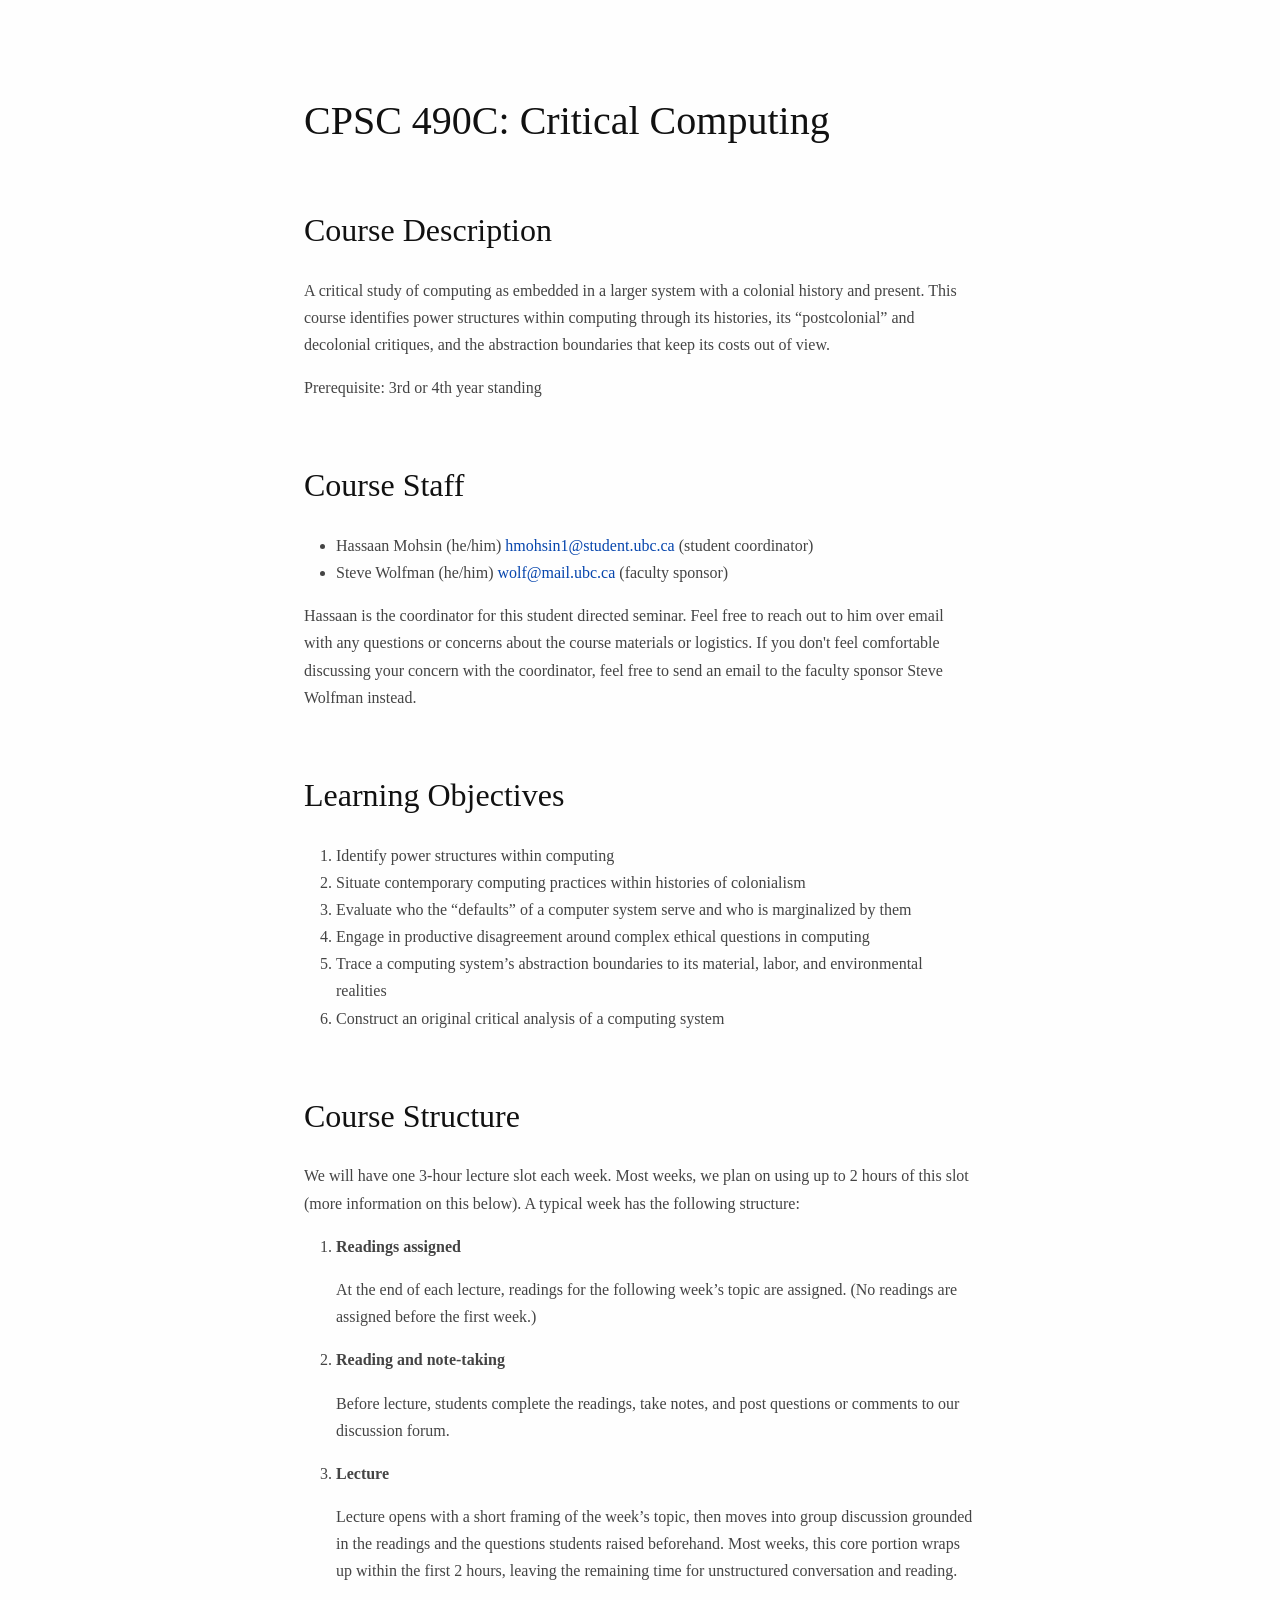
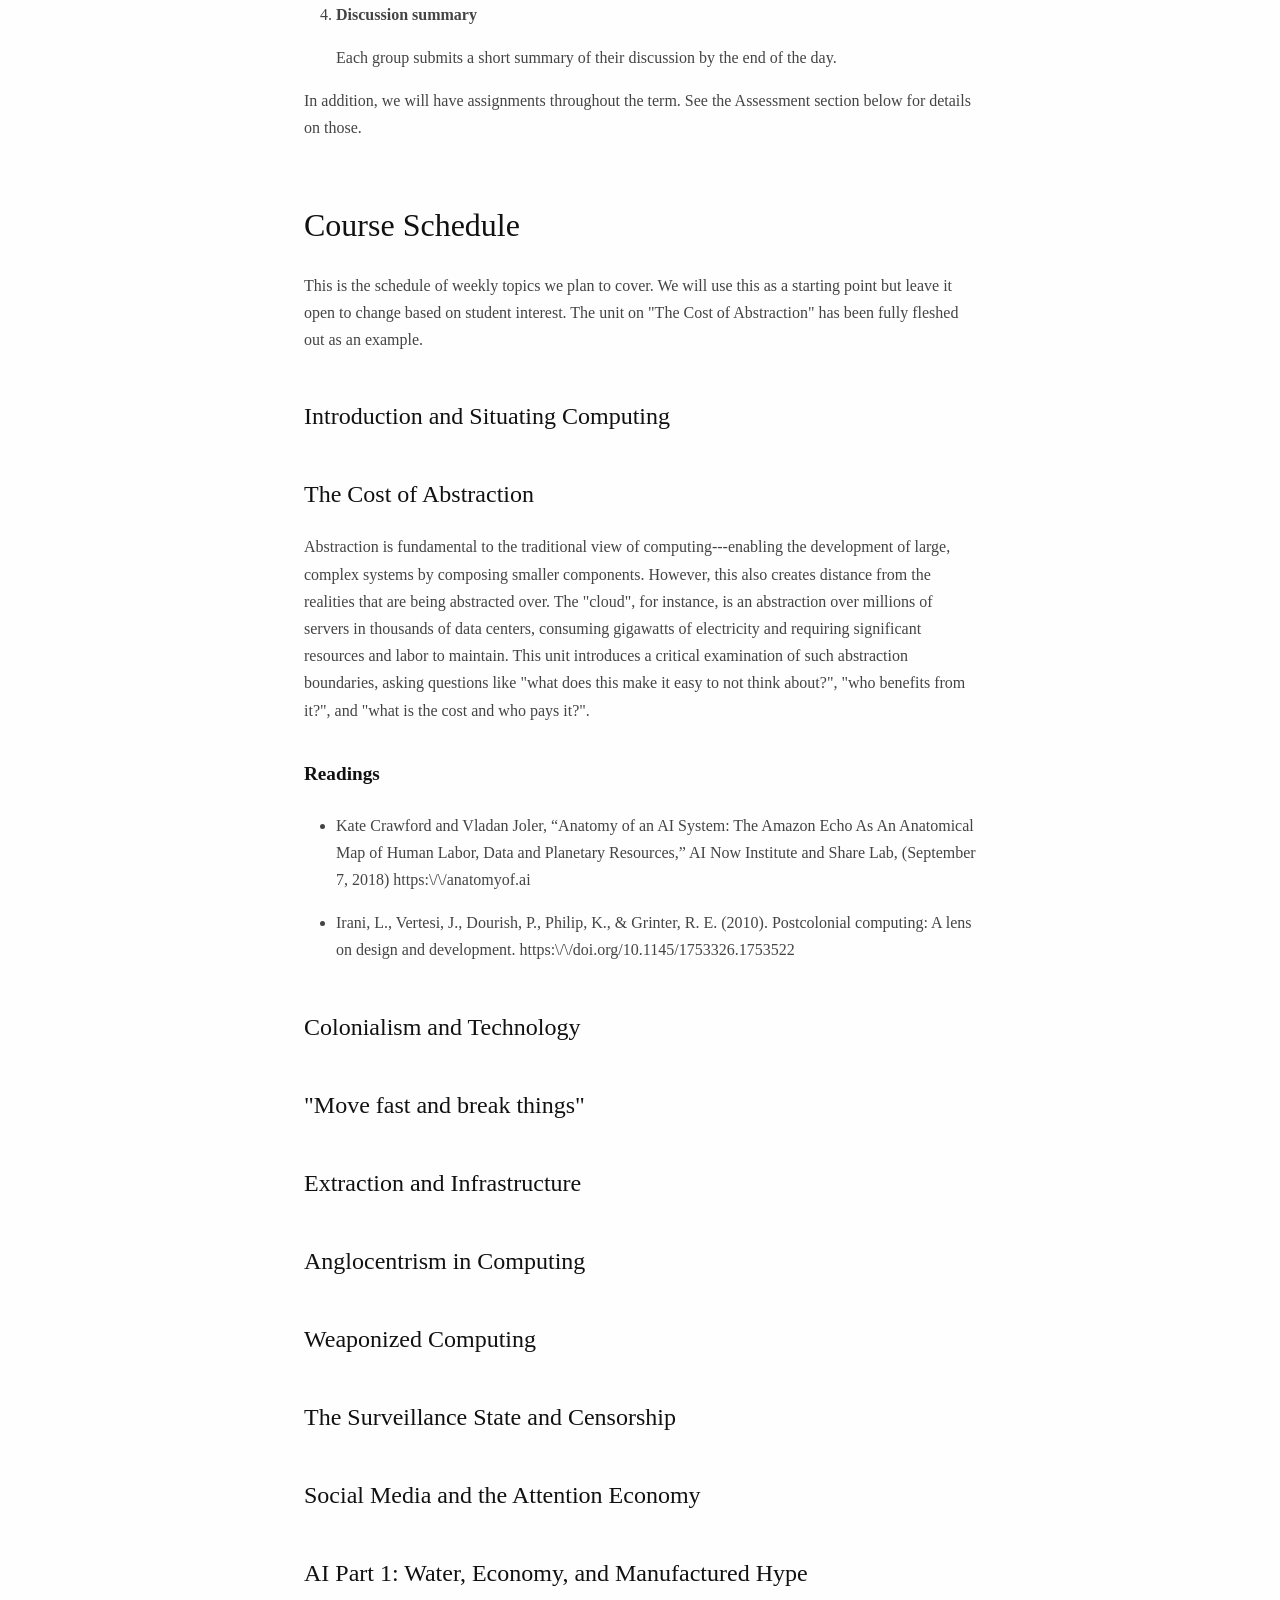
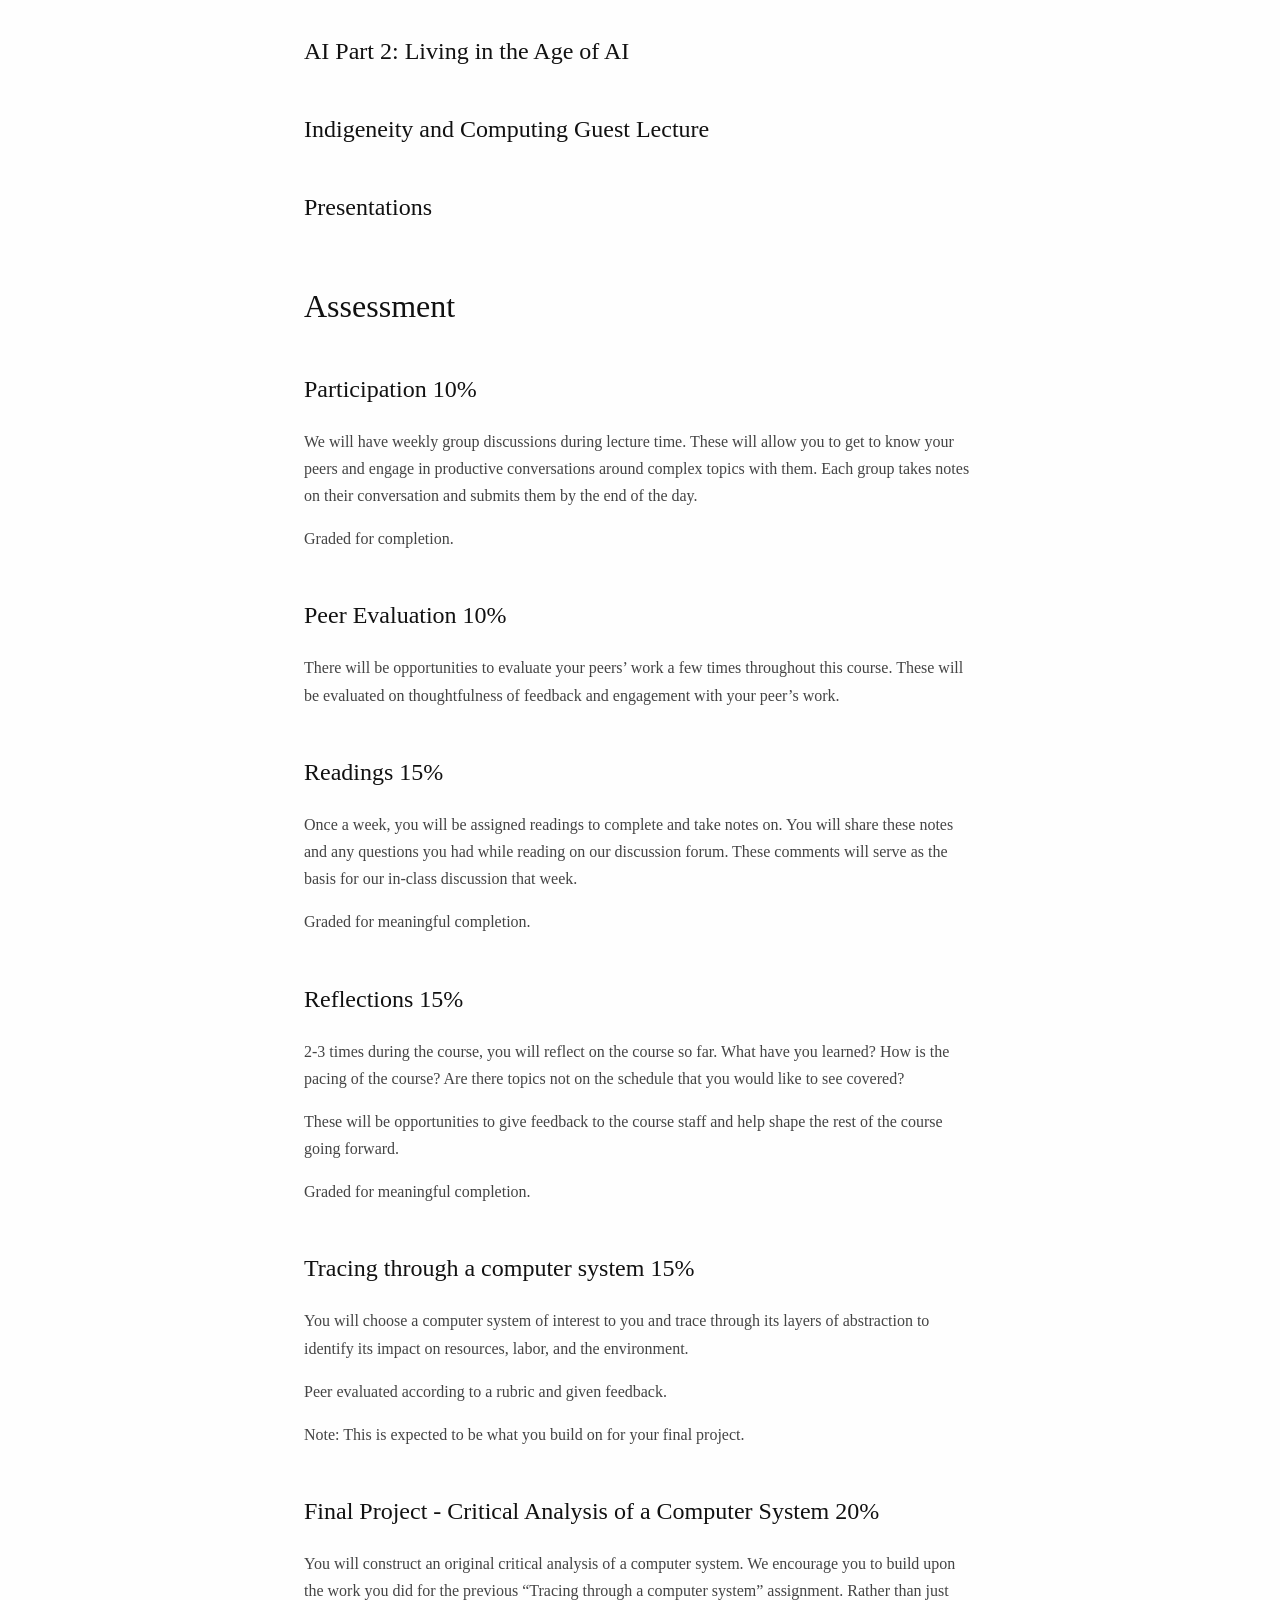
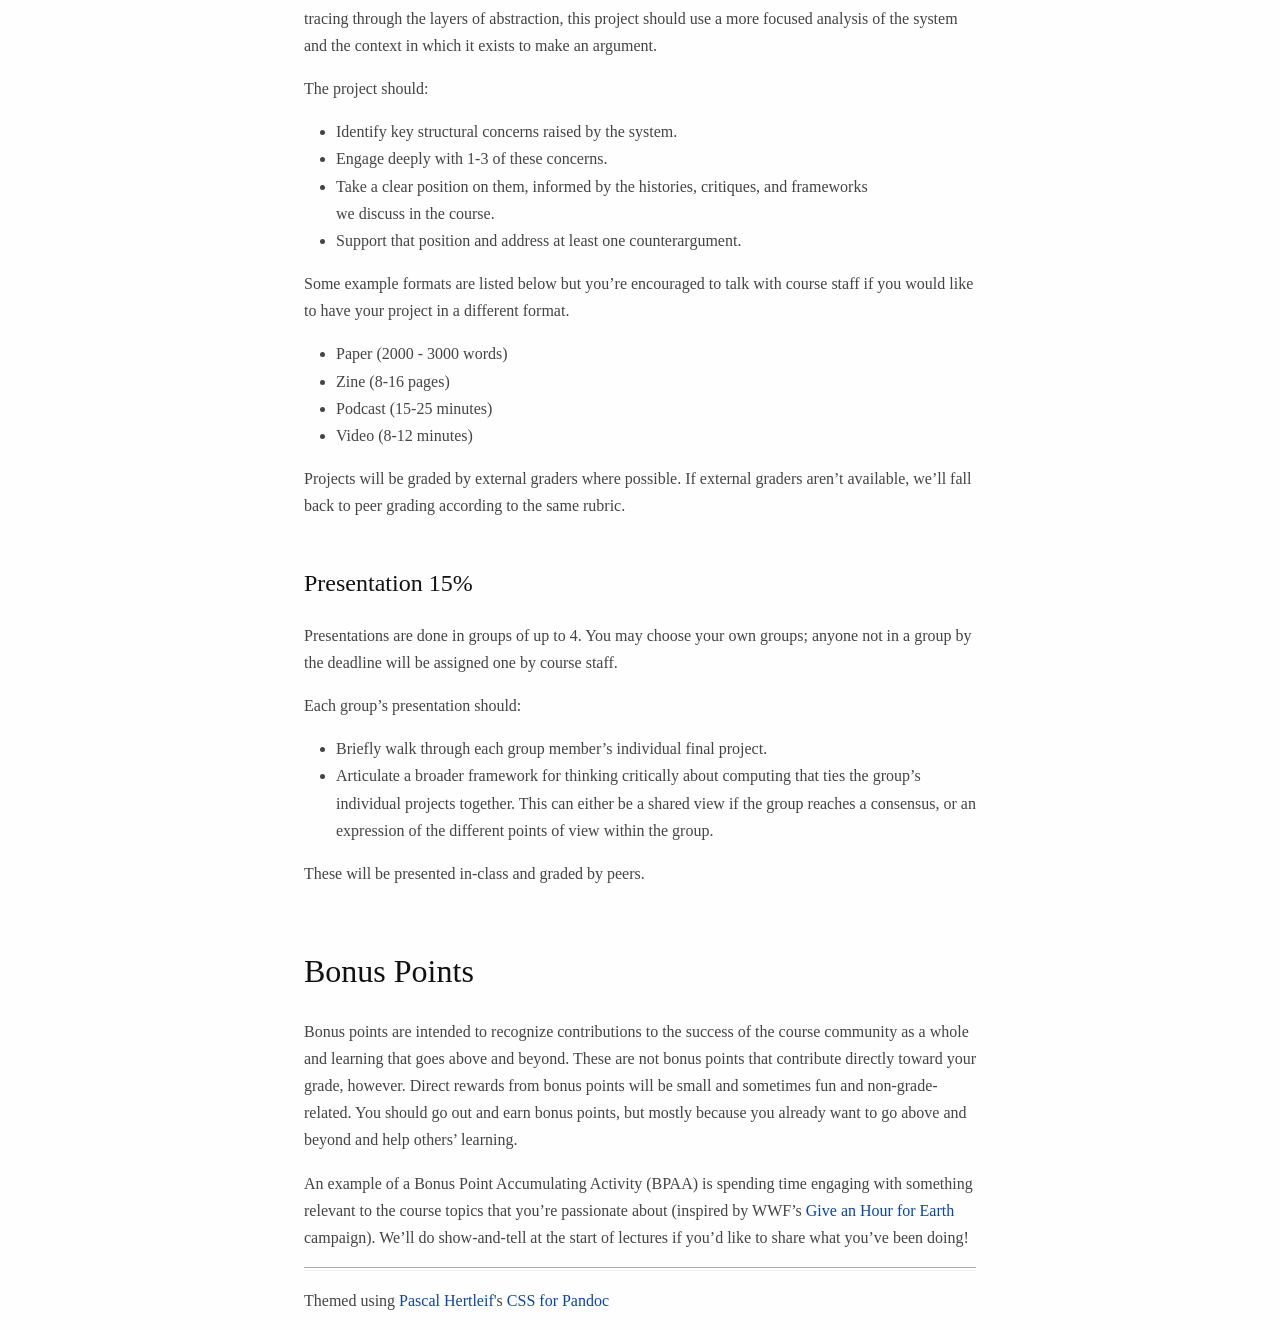
<file: docs/index.html>
<!doctype html>
<html lang="en">
  <head>
    <meta charset="UTF-8" />
    <meta name="viewport" content="width=device-width, initial-scale=1.0" />
    <link rel="stylesheet" href="style.css" />
    <title>Critical Computing</title>
  </head>
  <body>
    <h1 id="critical-computing">CPSC 490C: Critical Computing</h1>
    <h2 id="course-description">Course Description</h2>
    <p>
      A critical study of computing as embedded in a larger system with a
      colonial history and present. This course identifies power structures
      within computing through its histories, its “postcolonial” and decolonial
      critiques, and the abstraction boundaries that keep its costs out of view.
    </p>
    <p>Prerequisite: 3rd or 4th year standing</p>
    <h2 id="course-staff">Course Staff</h2>
    <p>
      <ul>
        <li>Hassaan Mohsin (he/him) <a href="mailto:hmohsin1@student.ubc.ca">hmohsin1@student.ubc.ca</a> (student coordinator)</li>
        <li>Steve Wolfman (he/him) <a href="mailto:wolf@mail.ubc.ca">wolf@mail.ubc.ca</a> (faculty sponsor)</li>
      </ul>

      Hassaan is the coordinator for this student directed seminar.
      Feel free to reach out to him over email with any questions or concerns about the course materials or logistics.

      If you don't feel comfortable discussing your concern with the coordinator,
      feel free to send an email to the faculty sponsor Steve Wolfman instead.
    </p>
    <h2 id="learning-objectives">Learning Objectives</h2>
    <ol type="1">
      <li>Identify power structures within computing</li>
      <li>
        Situate contemporary computing practices within histories of colonialism
      </li>
      <li>
        Evaluate who the “defaults” of a computer system serve and who is
        marginalized by them
      </li>
      <li>
        Engage in productive disagreement around complex ethical questions in
        computing
      </li>
      <li>
        Trace a computing system’s abstraction boundaries to its material,
        labor, and environmental realities
      </li>
      <li>Construct an original critical analysis of a computing system</li>
    </ol>
    <h2 id="course-structure">Course Structure</h2>
    <p>
      We will have one 3-hour lecture slot each week. Most weeks, we plan on
      using up to 2 hours of this slot (more information on this below). A
      typical week has the following structure:
    </p>
    <ol type="1">
      <li>
        <p><strong>Readings assigned</strong></p>
        <p>
          At the end of each lecture, readings for the following week’s topic
          are assigned. (No readings are assigned before the first week.)
        </p>
      </li>
      <li>
        <p><strong>Reading and note-taking</strong></p>
        <p>
          Before lecture, students complete the readings, take notes, and post
          questions or comments to our discussion forum.
        </p>
      </li>
      <li>
        <p><strong>Lecture</strong></p>
        <p>
          Lecture opens with a short framing of the week’s topic, then moves
          into group discussion grounded in the readings and the questions
          students raised beforehand. Most weeks, this core portion wraps up
          within the first 2 hours, leaving the remaining time for unstructured
          conversation and reading.
        </p>
      </li>
      <li>
        <p><strong>Discussion summary</strong></p>
        <p>
          Each group submits a short summary of their discussion by the end of
          the day.
        </p>
      </li>
    </ol>
    <p>
      In addition, we will have assignments throughout the term. See the
      Assessment section below for details on those.
    </p>
    <h2 id="schedule">Course Schedule</h2>

    <p>
  This is the schedule of weekly topics we plan to cover. We will use this as a
  starting point but leave it open to change based on student interest.

  The unit on "The Cost of Abstraction" has been fully fleshed out as an
  example.
    </p>

    <h3>Introduction and Situating Computing</h3>
 
    
    <h3>The Cost of Abstraction</h3>
    <p>
    Abstraction is fundamental to the traditional view of computing---enabling
    the development of large, complex systems by composing smaller components.
    However, this also creates distance from the realities that are being
    abstracted over. The "cloud", for instance, is an abstraction over millions
    of servers in thousands of data centers, consuming gigawatts of electricity
    and requiring significant resources and labor to maintain.

    This unit introduces a critical examination of such abstraction boundaries,
    asking questions like "what does this make it easy to not think about?",
    "who benefits from it?", and "what is the cost and who pays it?".
    </p>

    <h4>Readings</h4> 
    <ul>
      <li><p>
        Kate Crawford and Vladan Joler, “Anatomy of an AI System: The Amazon Echo
        As An Anatomical Map of Human Labor, Data and Planetary Resources,” AI Now
        Institute and Share Lab, (September 7, 2018) https:\/\/anatomyof.ai
      </p></li>
      <li><p>
        Irani, L., Vertesi, J., Dourish, P., Philip, K., & Grinter, R. E. (2010).
        Postcolonial computing: A lens on design and development.
        https:\/\/doi.org/10.1145/1753326.1753522
      </p></li>
    </ul>

    <h3>Colonialism and Technology</h3>
    <h3>"Move fast and break things"</h3>
    <h3>Extraction and Infrastructure</h3>
    <h3>Anglocentrism in Computing</h3>
    <h3>Weaponized Computing</h3>
    <h3>The Surveillance State and Censorship</h3>
    <h3>Social Media and the Attention Economy</h3>
    <h3>AI Part 1: Water, Economy, and Manufactured Hype</h3>
    <h3>AI Part 2: Living in the Age of AI</h3>
    <h3>Indigeneity and Computing Guest Lecture</h3>
    <h3>Presentations</h3>

    <h2 id="assessment">Assessment</h2>
    <h3 id="participation-10">Participation 10%</h3>
    <p>
      We will have weekly group discussions during lecture time. These will
      allow you to get to know your peers and engage in productive conversations
      around complex topics with them. Each group takes notes on their
      conversation and submits them by the end of the day.
    </p>
    <p>Graded for completion.</p>
    <h3 id="peer-evaluation-10">Peer Evaluation 10%</h3>
    <p>
      There will be opportunities to evaluate your peers’ work a few times
      throughout this course. These will be evaluated on thoughtfulness of
      feedback and engagement with your peer’s work.
    </p>
    <h3 id="readings-15">Readings 15%</h3>
    <p>
      Once a week, you will be assigned readings to complete and take notes on.
      You will share these notes and any questions you had while reading on our
      discussion forum. These comments will serve as the basis for our in-class
      discussion that week.
    </p>
    <p>Graded for meaningful completion.</p>
    <h3 id="reflections-15">Reflections 15%</h3>
    <p>
      2-3 times during the course, you will reflect on the course so far. What
      have you learned? How is the pacing of the course? Are there topics not on
      the schedule that you would like to see covered?
    </p>
    <p>
      These will be opportunities to give feedback to the course staff and help
      shape the rest of the course going forward.
    </p>
    <p>Graded for meaningful completion.</p>
    <h3 id="tracing-through-a-computer-system-15">
      Tracing through a computer system 15%
    </h3>
    <p>
      You will choose a computer system of interest to you and trace through its
      layers of abstraction to identify its impact on resources, labor, and the
      environment.
    </p>
    <p>Peer evaluated according to a rubric and given feedback.</p>
    <p>
      Note: This is expected to be what you build on for your final project.
    </p>
    <h3 id="final-project---critical-analysis-of-a-computer-system-20">
      Final Project - Critical Analysis of a Computer System 20%
    </h3>
    <p>
      You will construct an original critical analysis of a computer system. We
      encourage you to build upon the work you did for the previous “Tracing
      through a computer system” assignment. Rather than just tracing through
      the layers of abstraction, this project should use a more focused analysis
      of the system and the context in which it exists to make an argument.
    </p>
    <p>The project should:</p>
    <ul>
      <li>Identify key structural concerns raised by the system.</li>
      <li>Engage deeply with 1-3 of these concerns.</li>
      <li>
        Take a clear position on them, informed by the histories, critiques, and
        frameworks<br />
        we discuss in the course.
      </li>
      <li>Support that position and address at least one counterargument.</li>
    </ul>
    <p>
      Some example formats are listed below but you’re encouraged to talk with
      course staff if you would like to have your project in a different format.
    </p>
    <ul>
      <li>Paper (2000 - 3000 words)</li>
      <li>Zine (8-16 pages)</li>
      <li>Podcast (15-25 minutes)</li>
      <li>Video (8-12 minutes)</li>
    </ul>
    <p>
      Projects will be graded by external graders where possible. If external
      graders aren’t available, we’ll fall back to peer grading according to the
      same rubric.
    </p>
    <h3 id="presentation-15">Presentation 15%</h3>
    <!-- TODO: rubric -->
    <p>
      Presentations are done in groups of up to 4. You may choose your own
      groups; anyone not in a group by the deadline will be assigned one by
      course staff.
    </p>
    <p>Each group’s presentation should:</p>
    <ul>
      <li>
        Briefly walk through each group member’s individual final project.
      </li>
      <li>
        Articulate a broader framework for thinking critically about computing
        that ties the group’s individual projects together. This can either be a
        shared view if the group reaches a consensus, or an expression of the
        different points of view within the group.
      </li>
    </ul>
    <p>These will be presented in-class and graded by peers.</p>
    <h2 id="bonus-points">Bonus Points</h2>
    <p>
      Bonus points are intended to recognize contributions to the success of the
      course community as a whole and learning that goes above and beyond. These
      are not bonus points that contribute directly toward your grade, however.
      Direct rewards from bonus points will be small and sometimes fun and
      non-grade-related. You should go out and earn bonus points, but mostly
      because you already want to go above and beyond and help others’ learning.
    </p>
    <p>
      An example of a Bonus Point Accumulating Activity (BPAA) is spending time
      engaging with something relevant to the course topics that you’re
      passionate about (inspired by WWF’s
      <a
        href="https://www.worldwildlife.org/support/campaigns/gah/give-an-hour-for-earth/"
        >Give an Hour for Earth</a
      >
      campaign). We’ll do show-and-tell at the start of lectures if you’d like
      to share what you’ve been doing!
    </p>
    <hr>
    <footer>
      Themed using <a href="https://gist.github.com/killercup">Pascal Hertleif</a>'s <a href="https://gist.github.com/killercup/5917178">CSS for Pandoc</a>
    </footer>
  </body>
</html>
</file>
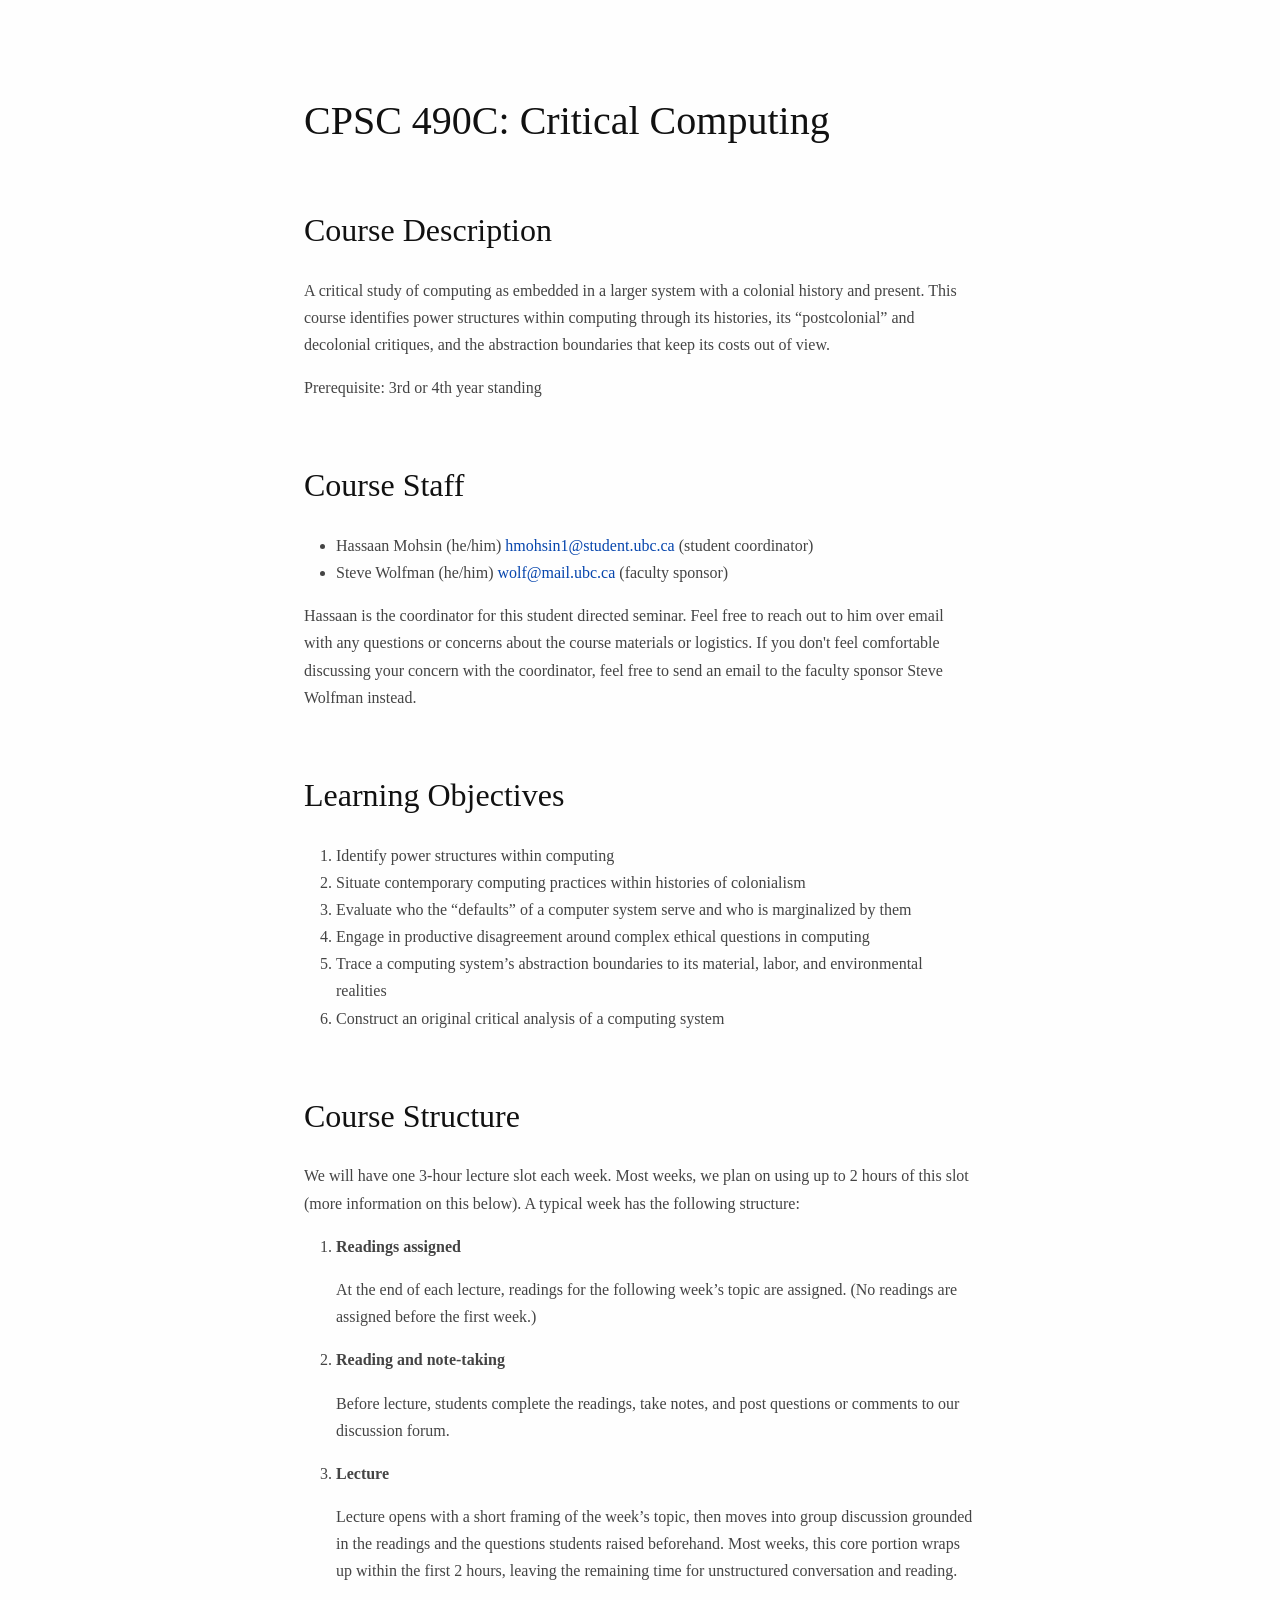
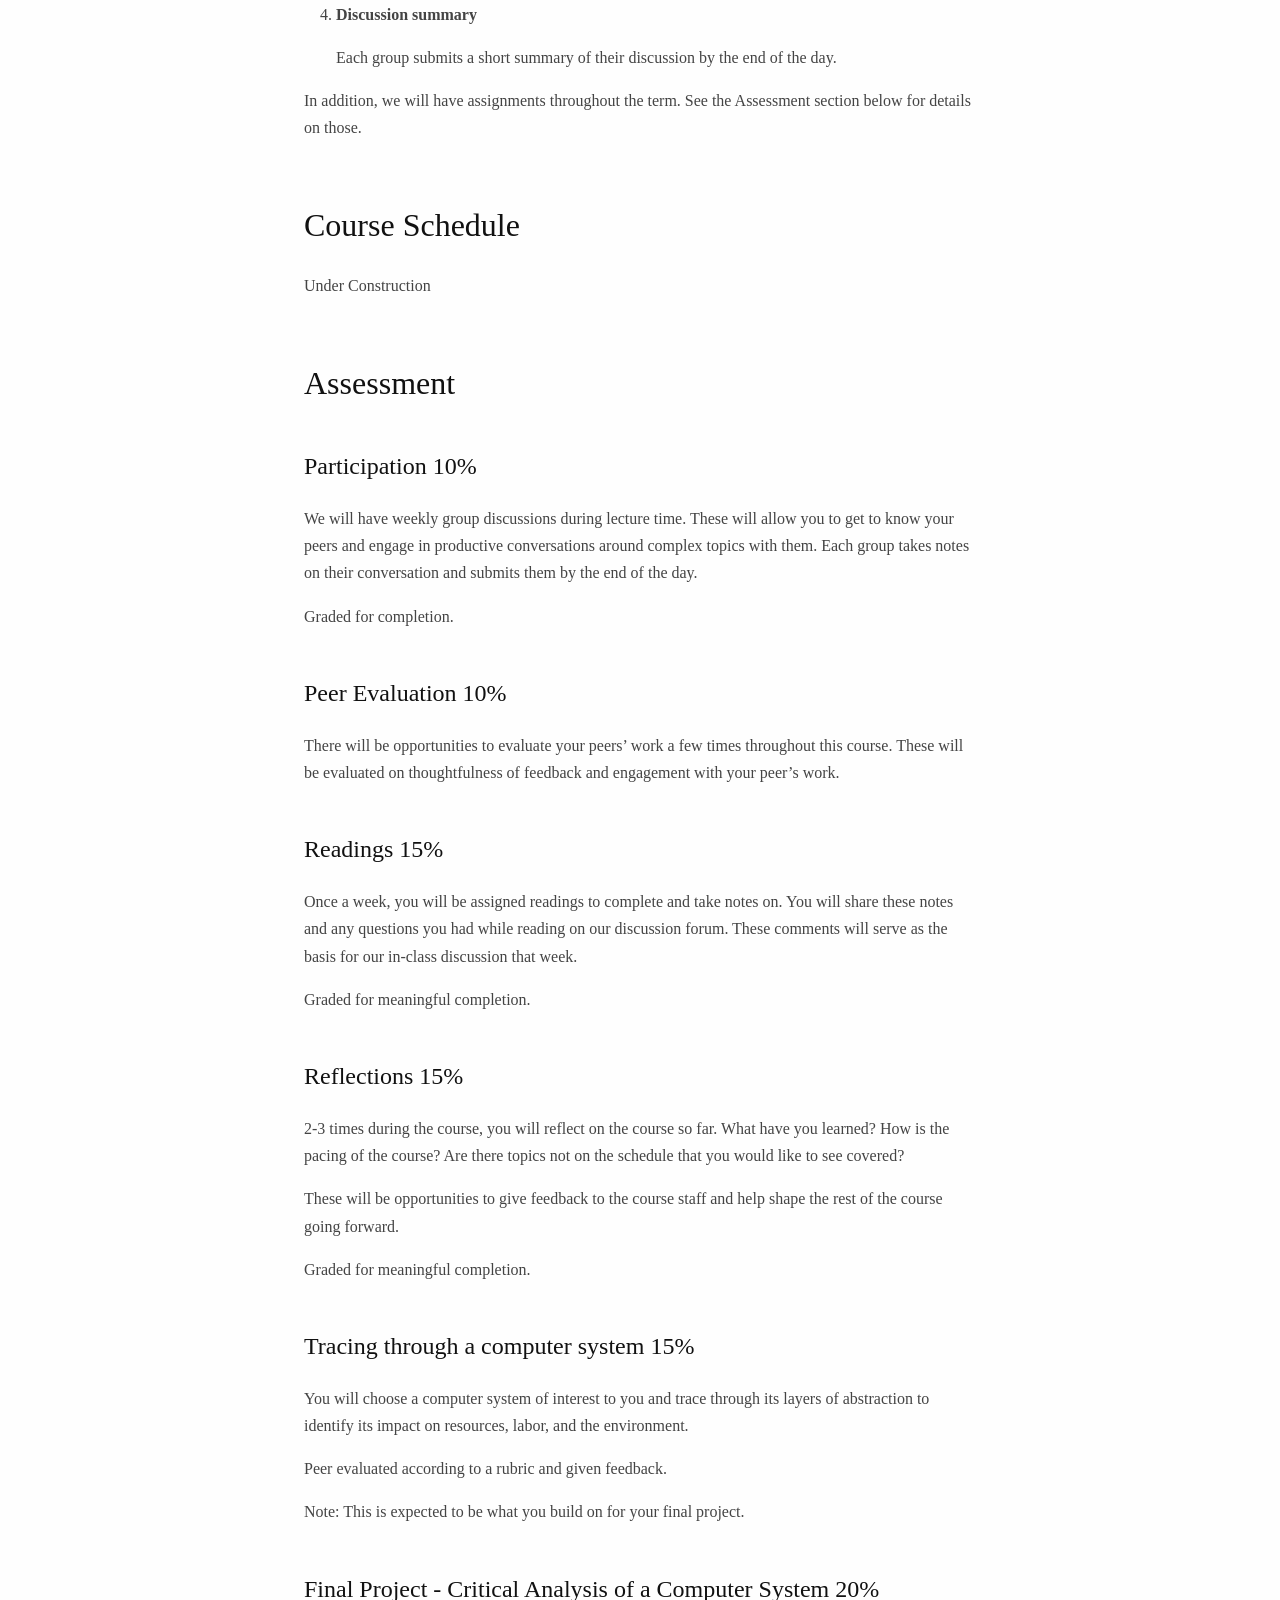
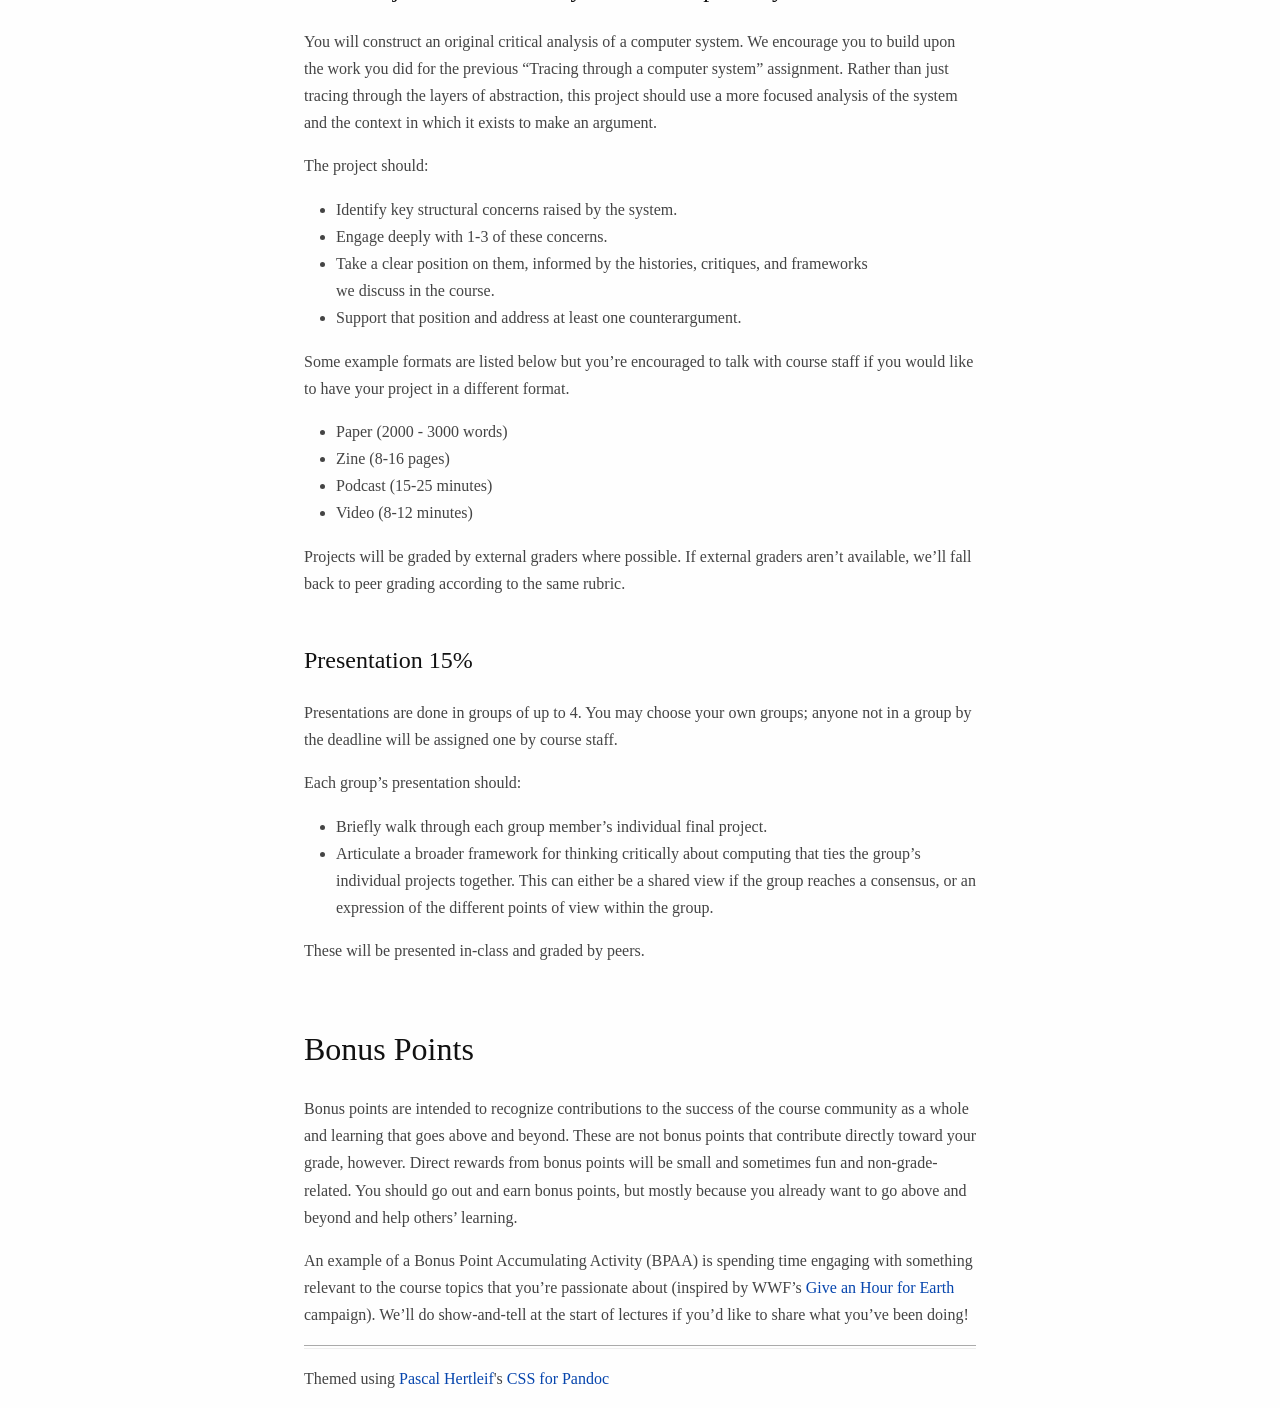
<file: public/index.html>
<!doctype html>
<html lang="en">
  <head>
    <meta charset="UTF-8" />
    <meta name="viewport" content="width=device-width, initial-scale=1.0" />
    <link rel="stylesheet" href="style.css" />
    <title>Critical Computing</title>
  </head>
  <body>
    <h1 id="critical-computing">CPSC 490C: Critical Computing</h1>
    <h2 id="course-description">Course Description</h2>
    <p>
      A critical study of computing as embedded in a larger system with a
      colonial history and present. This course identifies power structures
      within computing through its histories, its “postcolonial” and decolonial
      critiques, and the abstraction boundaries that keep its costs out of view.
    </p>
    <p>Prerequisite: 3rd or 4th year standing</p>
    <h2 id="course-staff">Course Staff</h2>
    <p>
      <ul>
        <li>Hassaan Mohsin (he/him) <a href="mailto:hmohsin1@student.ubc.ca">hmohsin1@student.ubc.ca</a> (student coordinator)</li>
        <li>Steve Wolfman (he/him) <a href="mailto:wolf@mail.ubc.ca">wolf@mail.ubc.ca</a> (faculty sponsor)</li>
      </ul>

      Hassaan is the coordinator for this student directed seminar.
      Feel free to reach out to him over email with any questions or concerns about the course materials or logistics.

      If you don't feel comfortable discussing your concern with the coordinator,
      feel free to send an email to the faculty sponsor Steve Wolfman instead.
    </p>
    <h2 id="learning-objectives">Learning Objectives</h2>
    <ol type="1">
      <li>Identify power structures within computing</li>
      <li>
        Situate contemporary computing practices within histories of colonialism
      </li>
      <li>
        Evaluate who the “defaults” of a computer system serve and who is
        marginalized by them
      </li>
      <li>
        Engage in productive disagreement around complex ethical questions in
        computing
      </li>
      <li>
        Trace a computing system’s abstraction boundaries to its material,
        labor, and environmental realities
      </li>
      <li>Construct an original critical analysis of a computing system</li>
    </ol>
    <h2 id="course-structure">Course Structure</h2>
    <p>
      We will have one 3-hour lecture slot each week. Most weeks, we plan on
      using up to 2 hours of this slot (more information on this below). A
      typical week has the following structure:
    </p>
    <ol type="1">
      <li>
        <p><strong>Readings assigned</strong></p>
        <p>
          At the end of each lecture, readings for the following week’s topic
          are assigned. (No readings are assigned before the first week.)
        </p>
      </li>
      <li>
        <p><strong>Reading and note-taking</strong></p>
        <p>
          Before lecture, students complete the readings, take notes, and post
          questions or comments to our discussion forum.
        </p>
      </li>
      <li>
        <p><strong>Lecture</strong></p>
        <p>
          Lecture opens with a short framing of the week’s topic, then moves
          into group discussion grounded in the readings and the questions
          students raised beforehand. Most weeks, this core portion wraps up
          within the first 2 hours, leaving the remaining time for unstructured
          conversation and reading.
        </p>
      </li>
      <li>
        <p><strong>Discussion summary</strong></p>
        <p>
          Each group submits a short summary of their discussion by the end of
          the day.
        </p>
      </li>
    </ol>
    <p>
      In addition, we will have assignments throughout the term. See the
      Assessment section below for details on those.
    </p>
    <h2 id="schedule">Course Schedule</h2>
    <p>Under Construction</p>
    <h2 id="assessment">Assessment</h2>
    <h3 id="participation-10">Participation 10%</h3>
    <p>
      We will have weekly group discussions during lecture time. These will
      allow you to get to know your peers and engage in productive conversations
      around complex topics with them. Each group takes notes on their
      conversation and submits them by the end of the day.
    </p>
    <p>Graded for completion.</p>
    <h3 id="peer-evaluation-10">Peer Evaluation 10%</h3>
    <p>
      There will be opportunities to evaluate your peers’ work a few times
      throughout this course. These will be evaluated on thoughtfulness of
      feedback and engagement with your peer’s work.
    </p>
    <h3 id="readings-15">Readings 15%</h3>
    <p>
      Once a week, you will be assigned readings to complete and take notes on.
      You will share these notes and any questions you had while reading on our
      discussion forum. These comments will serve as the basis for our in-class
      discussion that week.
    </p>
    <p>Graded for meaningful completion.</p>
    <h3 id="reflections-15">Reflections 15%</h3>
    <p>
      2-3 times during the course, you will reflect on the course so far. What
      have you learned? How is the pacing of the course? Are there topics not on
      the schedule that you would like to see covered?
    </p>
    <p>
      These will be opportunities to give feedback to the course staff and help
      shape the rest of the course going forward.
    </p>
    <p>Graded for meaningful completion.</p>
    <h3 id="tracing-through-a-computer-system-15">
      Tracing through a computer system 15%
    </h3>
    <p>
      You will choose a computer system of interest to you and trace through its
      layers of abstraction to identify its impact on resources, labor, and the
      environment.
    </p>
    <p>Peer evaluated according to a rubric and given feedback.</p>
    <p>
      Note: This is expected to be what you build on for your final project.
    </p>
    <h3 id="final-project---critical-analysis-of-a-computer-system-20">
      Final Project - Critical Analysis of a Computer System 20%
    </h3>
    <p>
      You will construct an original critical analysis of a computer system. We
      encourage you to build upon the work you did for the previous “Tracing
      through a computer system” assignment. Rather than just tracing through
      the layers of abstraction, this project should use a more focused analysis
      of the system and the context in which it exists to make an argument.
    </p>
    <p>The project should:</p>
    <ul>
      <li>Identify key structural concerns raised by the system.</li>
      <li>Engage deeply with 1-3 of these concerns.</li>
      <li>
        Take a clear position on them, informed by the histories, critiques, and
        frameworks<br />
        we discuss in the course.
      </li>
      <li>Support that position and address at least one counterargument.</li>
    </ul>
    <p>
      Some example formats are listed below but you’re encouraged to talk with
      course staff if you would like to have your project in a different format.
    </p>
    <ul>
      <li>Paper (2000 - 3000 words)</li>
      <li>Zine (8-16 pages)</li>
      <li>Podcast (15-25 minutes)</li>
      <li>Video (8-12 minutes)</li>
    </ul>
    <p>
      Projects will be graded by external graders where possible. If external
      graders aren’t available, we’ll fall back to peer grading according to the
      same rubric.
    </p>
    <h3 id="presentation-15">Presentation 15%</h3>
    <!-- TODO: rubric -->
    <p>
      Presentations are done in groups of up to 4. You may choose your own
      groups; anyone not in a group by the deadline will be assigned one by
      course staff.
    </p>
    <p>Each group’s presentation should:</p>
    <ul>
      <li>
        Briefly walk through each group member’s individual final project.
      </li>
      <li>
        Articulate a broader framework for thinking critically about computing
        that ties the group’s individual projects together. This can either be a
        shared view if the group reaches a consensus, or an expression of the
        different points of view within the group.
      </li>
    </ul>
    <p>These will be presented in-class and graded by peers.</p>
    <h2 id="bonus-points">Bonus Points</h2>
    <p>
      Bonus points are intended to recognize contributions to the success of the
      course community as a whole and learning that goes above and beyond. These
      are not bonus points that contribute directly toward your grade, however.
      Direct rewards from bonus points will be small and sometimes fun and
      non-grade-related. You should go out and earn bonus points, but mostly
      because you already want to go above and beyond and help others’ learning.
    </p>
    <p>
      An example of a Bonus Point Accumulating Activity (BPAA) is spending time
      engaging with something relevant to the course topics that you’re
      passionate about (inspired by WWF’s
      <a
        href="https://www.worldwildlife.org/support/campaigns/gah/give-an-hour-for-earth/"
        >Give an Hour for Earth</a
      >
      campaign). We’ll do show-and-tell at the start of lectures if you’d like
      to share what you’ve been doing!
    </p>
    <hr>
    <footer>
      Themed using <a href="https://gist.github.com/killercup">Pascal Hertleif</a>'s <a href="https://gist.github.com/killercup/5917178">CSS for Pandoc</a>
    </footer>
  </body>
</html>
</file>
<file: docs/style.css>
/* Taken from https://gist.github.com/killercup/5917178/ */
/*
 * I add this to html files generated with pandoc.
 */

html {
  font-size: 100%;
  overflow-y: scroll;
  -webkit-text-size-adjust: 100%;
  -ms-text-size-adjust: 100%;
}

body {
  color: #444;
  font-family: Georgia, Palatino, 'Palatino Linotype', Times, 'Times New Roman', serif;
  font-size: 12px;
  line-height: 1.7;
  padding: 1em;
  margin: auto;
  max-width: 42em;
  background: #fefefe;
}

a {
  color: #0645ad;
  text-decoration: none;
}

a:visited {
  color: #0b0080;
}

a:hover {
  color: #06e;
}

a:active {
  color: #faa700;
}

a:focus {
  outline: thin dotted;
}

*::-moz-selection {
  background: rgba(255, 255, 0, 0.3);
  color: #000;
}

*::selection {
  background: rgba(255, 255, 0, 0.3);
  color: #000;
}

a::-moz-selection {
  background: rgba(255, 255, 0, 0.3);
  color: #0645ad;
}

a::selection {
  background: rgba(255, 255, 0, 0.3);
  color: #0645ad;
}

p {
  margin: 1em 0;
}

img {
  max-width: 100%;
}

h1, h2, h3, h4, h5, h6 {
  color: #111;
  line-height: 125%;
  margin-top: 2em;
  font-weight: normal;
}

h4, h5, h6 {
  font-weight: bold;
}

h1 {
  font-size: 2.5em;
}

h2 {
  font-size: 2em;
}

h3 {
  font-size: 1.5em;
}

h4 {
  font-size: 1.2em;
}

h5 {
  font-size: 1em;
}

h6 {
  font-size: 0.9em;
}

blockquote {
  color: #666666;
  margin: 0;
  padding-left: 3em;
  border-left: 0.5em #EEE solid;
}

hr {
  display: block;
  height: 2px;
  border: 0;
  border-top: 1px solid #aaa;
  border-bottom: 1px solid #eee;
  margin: 1em 0;
  padding: 0;
}

pre, code, kbd, samp {
  color: #000;
  font-family: monospace, monospace;
  _font-family: 'courier new', monospace;
  font-size: 0.98em;
}

pre {
  white-space: pre;
  white-space: pre-wrap;
  word-wrap: break-word;
}

b, strong {
  font-weight: bold;
}

dfn {
  font-style: italic;
}

ins {
  background: #ff9;
  color: #000;
  text-decoration: none;
}

mark {
  background: #ff0;
  color: #000;
  font-style: italic;
  font-weight: bold;
}

sub, sup {
  font-size: 75%;
  line-height: 0;
  position: relative;
  vertical-align: baseline;
}

sup {
  top: -0.5em;
}

sub {
  bottom: -0.25em;
}

ul, ol {
  margin: 1em 0;
  padding: 0 0 0 2em;
}

li p:last-child {
  margin-bottom: 0;
}

ul ul, ol ol {
  margin: .3em 0;
}

dl {
  margin-bottom: 1em;
}

dt {
  font-weight: bold;
  margin-bottom: .8em;
}

dd {
  margin: 0 0 .8em 2em;
}

dd:last-child {
  margin-bottom: 0;
}

img {
  border: 0;
  -ms-interpolation-mode: bicubic;
  vertical-align: middle;
}

figure {
  display: block;
  text-align: center;
  margin: 1em 0;
}

figure img {
  border: none;
  margin: 0 auto;
}

figcaption {
  font-size: 0.8em;
  font-style: italic;
  margin: 0 0 .8em;
}

table {
  margin-bottom: 2em;
  border-bottom: 1px solid #ddd;
  border-right: 1px solid #ddd;
  border-spacing: 0;
  border-collapse: collapse;
}

table th {
  padding: .2em 1em;
  background-color: #eee;
  border-top: 1px solid #ddd;
  border-left: 1px solid #ddd;
}

table td {
  padding: .2em 1em;
  border-top: 1px solid #ddd;
  border-left: 1px solid #ddd;
  vertical-align: top;
}

.author {
  font-size: 1.2em;
  text-align: center;
}

@media only screen and (min-width: 480px) {
  body {
    font-size: 14px;
  }
}
@media only screen and (min-width: 768px) {
  body {
    font-size: 16px;
  }
}
@media print {
  * {
    background: transparent !important;
    color: black !important;
    filter: none !important;
    -ms-filter: none !important;
  }

  body {
    font-size: 12pt;
    max-width: 100%;
  }

  a, a:visited {
    text-decoration: underline;
  }

  hr {
    height: 1px;
    border: 0;
    border-bottom: 1px solid black;
  }

  a[href]:after {
    content: " (" attr(href) ")";
  }

  abbr[title]:after {
    content: " (" attr(title) ")";
  }

  .ir a:after, a[href^="javascript:"]:after, a[href^="#"]:after {
    content: "";
  }

  pre, blockquote {
    border: 1px solid #999;
    padding-right: 1em;
    page-break-inside: avoid;
  }

  tr, img {
    page-break-inside: avoid;
  }

  img {
    max-width: 100% !important;
  }

  @page :left {
    margin: 15mm 20mm 15mm 10mm;
}

  @page :right {
    margin: 15mm 10mm 15mm 20mm;
}

  p, h2, h3 {
    orphans: 3;
    widows: 3;
  }

  h2, h3 {
    page-break-after: avoid;
  }
}
</file>
<file: public/style.css>
/* Taken from https://gist.github.com/killercup/5917178/ */
/*
 * I add this to html files generated with pandoc.
 */

html {
  font-size: 100%;
  overflow-y: scroll;
  -webkit-text-size-adjust: 100%;
  -ms-text-size-adjust: 100%;
}

body {
  color: #444;
  font-family: Georgia, Palatino, 'Palatino Linotype', Times, 'Times New Roman', serif;
  font-size: 12px;
  line-height: 1.7;
  padding: 1em;
  margin: auto;
  max-width: 42em;
  background: #fefefe;
}

a {
  color: #0645ad;
  text-decoration: none;
}

a:visited {
  color: #0b0080;
}

a:hover {
  color: #06e;
}

a:active {
  color: #faa700;
}

a:focus {
  outline: thin dotted;
}

*::-moz-selection {
  background: rgba(255, 255, 0, 0.3);
  color: #000;
}

*::selection {
  background: rgba(255, 255, 0, 0.3);
  color: #000;
}

a::-moz-selection {
  background: rgba(255, 255, 0, 0.3);
  color: #0645ad;
}

a::selection {
  background: rgba(255, 255, 0, 0.3);
  color: #0645ad;
}

p {
  margin: 1em 0;
}

img {
  max-width: 100%;
}

h1, h2, h3, h4, h5, h6 {
  color: #111;
  line-height: 125%;
  margin-top: 2em;
  font-weight: normal;
}

h4, h5, h6 {
  font-weight: bold;
}

h1 {
  font-size: 2.5em;
}

h2 {
  font-size: 2em;
}

h3 {
  font-size: 1.5em;
}

h4 {
  font-size: 1.2em;
}

h5 {
  font-size: 1em;
}

h6 {
  font-size: 0.9em;
}

blockquote {
  color: #666666;
  margin: 0;
  padding-left: 3em;
  border-left: 0.5em #EEE solid;
}

hr {
  display: block;
  height: 2px;
  border: 0;
  border-top: 1px solid #aaa;
  border-bottom: 1px solid #eee;
  margin: 1em 0;
  padding: 0;
}

pre, code, kbd, samp {
  color: #000;
  font-family: monospace, monospace;
  _font-family: 'courier new', monospace;
  font-size: 0.98em;
}

pre {
  white-space: pre;
  white-space: pre-wrap;
  word-wrap: break-word;
}

b, strong {
  font-weight: bold;
}

dfn {
  font-style: italic;
}

ins {
  background: #ff9;
  color: #000;
  text-decoration: none;
}

mark {
  background: #ff0;
  color: #000;
  font-style: italic;
  font-weight: bold;
}

sub, sup {
  font-size: 75%;
  line-height: 0;
  position: relative;
  vertical-align: baseline;
}

sup {
  top: -0.5em;
}

sub {
  bottom: -0.25em;
}

ul, ol {
  margin: 1em 0;
  padding: 0 0 0 2em;
}

li p:last-child {
  margin-bottom: 0;
}

ul ul, ol ol {
  margin: .3em 0;
}

dl {
  margin-bottom: 1em;
}

dt {
  font-weight: bold;
  margin-bottom: .8em;
}

dd {
  margin: 0 0 .8em 2em;
}

dd:last-child {
  margin-bottom: 0;
}

img {
  border: 0;
  -ms-interpolation-mode: bicubic;
  vertical-align: middle;
}

figure {
  display: block;
  text-align: center;
  margin: 1em 0;
}

figure img {
  border: none;
  margin: 0 auto;
}

figcaption {
  font-size: 0.8em;
  font-style: italic;
  margin: 0 0 .8em;
}

table {
  margin-bottom: 2em;
  border-bottom: 1px solid #ddd;
  border-right: 1px solid #ddd;
  border-spacing: 0;
  border-collapse: collapse;
}

table th {
  padding: .2em 1em;
  background-color: #eee;
  border-top: 1px solid #ddd;
  border-left: 1px solid #ddd;
}

table td {
  padding: .2em 1em;
  border-top: 1px solid #ddd;
  border-left: 1px solid #ddd;
  vertical-align: top;
}

.author {
  font-size: 1.2em;
  text-align: center;
}

@media only screen and (min-width: 480px) {
  body {
    font-size: 14px;
  }
}
@media only screen and (min-width: 768px) {
  body {
    font-size: 16px;
  }
}
@media print {
  * {
    background: transparent !important;
    color: black !important;
    filter: none !important;
    -ms-filter: none !important;
  }

  body {
    font-size: 12pt;
    max-width: 100%;
  }

  a, a:visited {
    text-decoration: underline;
  }

  hr {
    height: 1px;
    border: 0;
    border-bottom: 1px solid black;
  }

  a[href]:after {
    content: " (" attr(href) ")";
  }

  abbr[title]:after {
    content: " (" attr(title) ")";
  }

  .ir a:after, a[href^="javascript:"]:after, a[href^="#"]:after {
    content: "";
  }

  pre, blockquote {
    border: 1px solid #999;
    padding-right: 1em;
    page-break-inside: avoid;
  }

  tr, img {
    page-break-inside: avoid;
  }

  img {
    max-width: 100% !important;
  }

  @page :left {
    margin: 15mm 20mm 15mm 10mm;
}

  @page :right {
    margin: 15mm 10mm 15mm 20mm;
}

  p, h2, h3 {
    orphans: 3;
    widows: 3;
  }

  h2, h3 {
    page-break-after: avoid;
  }
}
</file>
